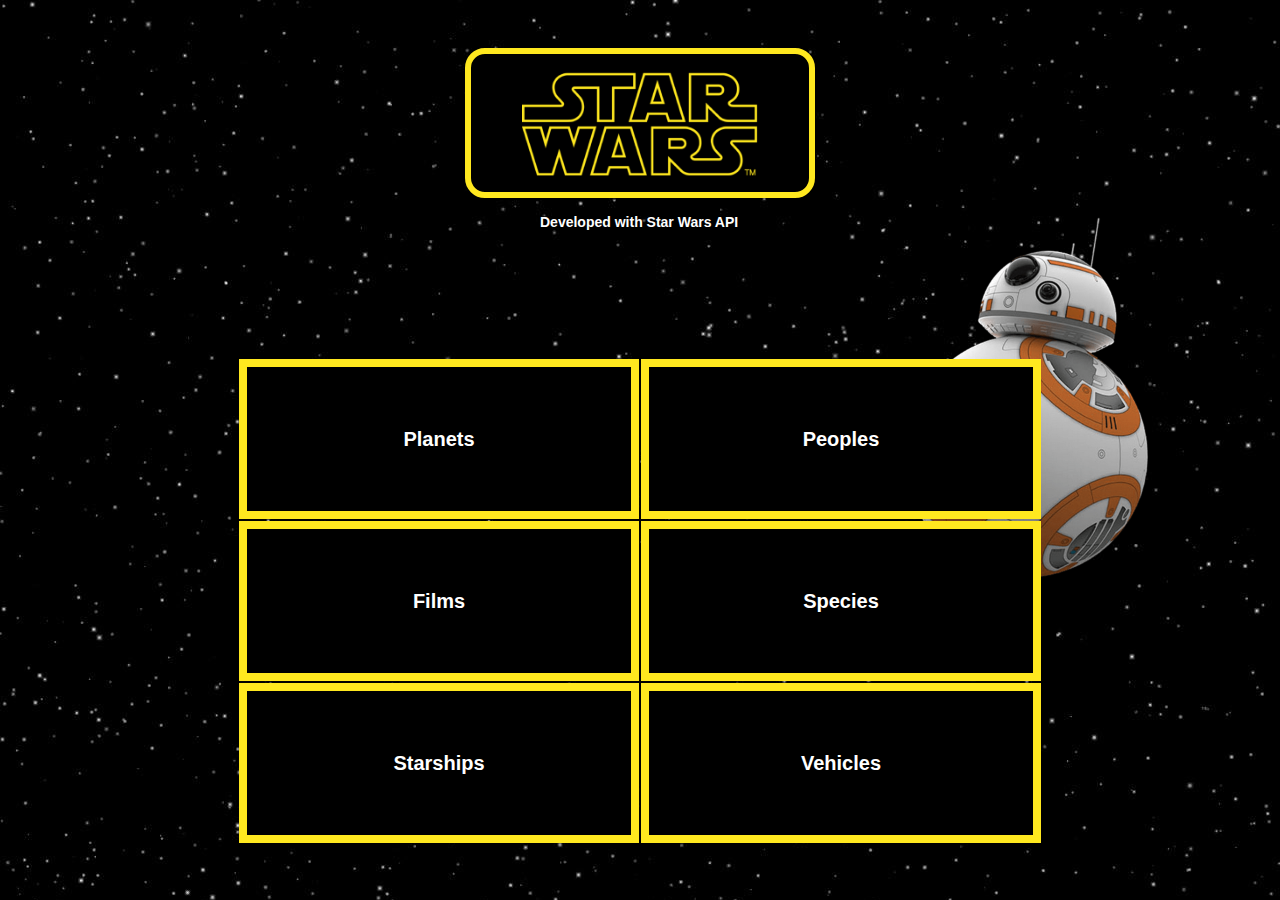
<file: index.html>
<!DOCTYPE html>
<html lang="en">

<head>
  <meta charset="UTF-8" />
  <meta http-equiv="X-UA-Compatible" content="IE=edge" />
  <meta name="viewport" content="width=device-width, initial-scale=1.0" />
  <title>Star-Wars</title>
  <link rel="stylesheet" href="./css/main.css" />
</head>

<body>
  <div class="container">
    <header class="container">
      <div class="border-star-wars">
        <img id="img-star-wars" src="assets/imagens/Star-Wars-Logo-1977.png" alt="Logo Star Wars" />
      </div>

      <div>
        <h1 id="title">Developed with Star Wars API</h1>
      </div>
    </header>

    <main>
      <div>
        <img class="img-robo" src="assets/imagens/bb8.png" alt="bb8" />
      </div>

      <nav class="card-box">
        <button class="card"><a class='link' href="./planets.html">Planets</a></button>

        <button class="card"><a class="link" href="./peoples.html">Peoples</a></button>

        <button class="card"><a class="link" href="./films.html">Films</a></button>

        <button class="card"><a class="link" href="./species.html">Species</a></button>

        <button class="card"><a class="link" href="./starships.html">Starships</a></button>

        <button class="card"> <a class="link" href="./films.html">Vehicles</a></button>
      </nav>
    </main>
  </div>
  <script src="./js/main.js"></script>
</body>

</html>
</file>
<file: css/main.css>
:root {
  --banana: #FFE81F;
  --aqua: rgb(0, 255, 255);
  --margin1: 1rem;
  --margin2: 2rem;
  --margin3: 3rem;
  --margin5: 5rem;
}

* {
  margin: 0;
  padding: 0;
  box-sizing: border-box;
  text-decoration: none;
  list-style: none;
  color: white;
  font-family: Arial, Helvetica, sans-serif;
}

body {
  position: relative;
  background-image: url('../assets/imagens/backgrund.jpg');
  overflow-x: hidden;
}

.container {
  margin: 0 10%;
}

header {
  display: flex;
  flex-direction: column;
  justify-content: center;
  align-items: center;
}

header h1 {
  pointer-events: none;
  user-select: none;
  width: 200px;
  margin-top: var(--margin1);
  font-size: 14px;
  animation-name: title;
  animation-duration: 3s;
}


@keyframes title {
  from {
    margin-left: 100rem;
  }

  to {
    margin-left: 0;
  }
}

.border-star-wars {
  pointer-events: none;
  user-select: none;
  display: flex;
  flex-direction: column;
  justify-content: center;
  align-items: center;
  position: relative;
  margin: var(--margin3) var(--margin1) 0 var(--margin1);
  border: 6px solid var(--banana);
  border-radius: 20px;
  background-color: black;
  min-width: 300px;
  max-height: 150px;
  max-width: 350px;
}

#img-star-wars {
  display: flex;
  width: 70%;
  height: 140%;
  animation-name: img-star-wars;
  animation-duration: 3s;
}


main {
  position: relative;
  display: flex;
  flex-wrap: wrap;
  flex-direction: column;
  justify-content: center;
  align-items: center;
  height: 100%;
}

.img-robo {
  position: absolute;
  pointer-events: none;
  user-select: none;
  bottom: 12rem;
  top: -1rem;
  right: -5rem;
  height: 25rem;
  animation-duration: 5s;
  animation-iteration-count: infinite;
  animation-delay: 2s;
  animation-name: robo;
}

@keyframes robo {
  0% {
    top: -1rem;
  }

  50% {
    top: 1rem;
  }

  100% {
    top: -1rem;
  }
}

.card-box {
  position: absolute;
  top: 8rem;
  display: flex;
  flex-wrap: wrap;
  justify-content: center;
  border-radius: 10px;
  min-height: 320px;
  min-width: 100px;
  height: 350;
  width: 100%;
  margin-bottom: var(--margin3);
}

.card {
  margin:1px;
  display: flex;
  flex-direction: column;
  justify-content: center;
  align-items: center;
  border: 8px solid var(--banana);
  min-width: 200px;
  width: 400px;
  min-height: 5rem;
  height: 10rem;
  background-color: black;
}

.card a {
  display: flex;
  font-weight: 600;
  height: 100%;
  width: 100%;
  justify-content: center;
  align-items: center;
  color: white;
  font-size: 20px;
}

a:hover {
  background-color: rgb(29, 29, 29);
  transition-duration: 0.5s;
  font-size: 24px;
}
</file>
